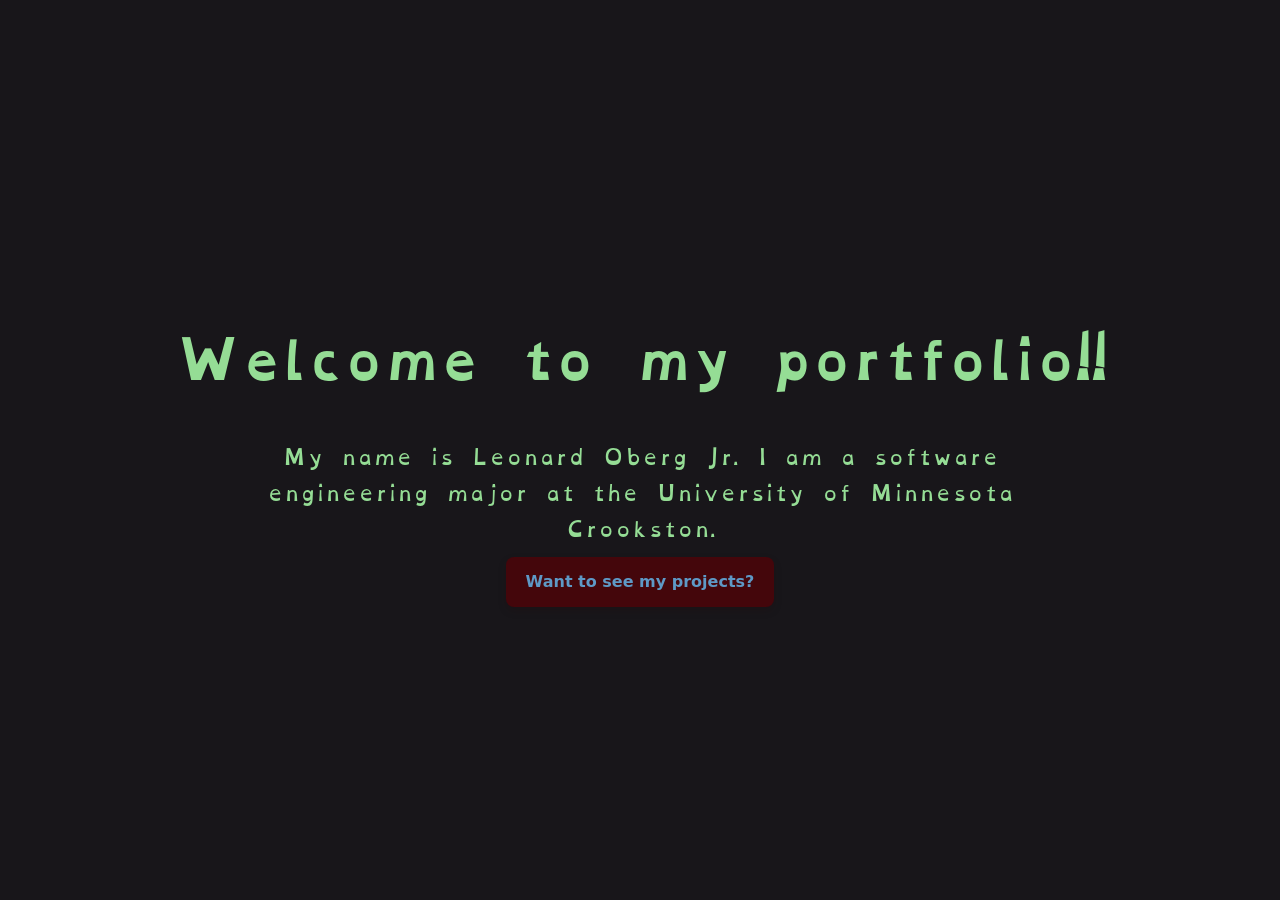
<file: index.html>
<!DOCTYPE html> 
<html lang="en"> 
    <head> 
        <meta charset="UTF-8"> 
        <meta name="viewport" content="width=device-width, initial-scale=1.0"> 
        <title>Website</title>
        
        <!--stylesheet-->
        <link rel="stylesheet" href="css/Style.css">
        

    </head>
    <body>


        <div id = "home">
            <h1>Welcome to my portfolio!!</h1>  <!--FIX ME-->
            <div class="image-container">
                
              <!-- <img src="images\xmasMe.jpg"> -->
                
            </div>
            <p>
               My name is Leonard Oberg Jr. I am a software engineering major at the University of Minnesota Crookston.
            </p>
         
            <a href="Page_2.html">
                <div class="container">
                    <button class="button-92" role="button">
                        Want to see my projects?
                    </button>
                </div>
            </a>
        </div>
    </body>
</html>
</file>
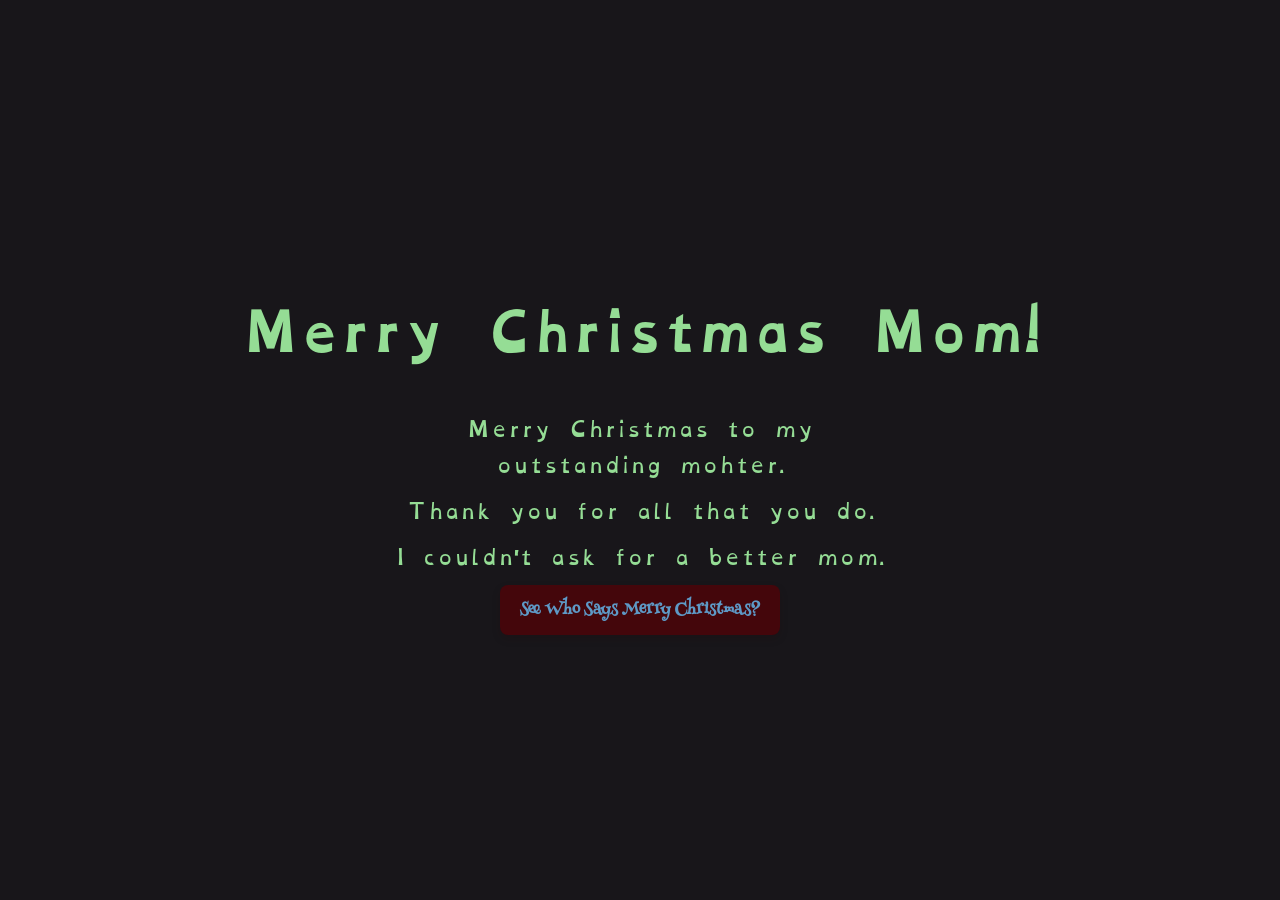
<file: Home_Page.html>
<!DOCTYPE html> 
<html lang="en"> 
    <head> 
        <meta charset="UTF-8"> 
        <meta name="viewport" content="width=device-width, initial-scale=1.0"> 
        <title>Website</title>
        
        <!--stylesheet-->
        <link rel="stylesheet" href="css/Style.css">

      

        <!--external font-->
        <link rel="preconnect" href="https://fonts.googleapis.com">
        <link rel="preconnect" href="https://fonts.gstatic.com" crossorigin>
        <link href="https://fonts.googleapis.com/css2?family=Henny+Penny&display=swap" rel="stylesheet">

    </head>
    <body>


        <div id = "home">
            <h1>Merry Christmas Mom!</h1>  <!--FIX ME-->
            <div class="image-container">
                
              <!-- <img src="images\xmasMe.jpg"> -->
                
            </div>
            <p>
               Merry Christmas to my outstanding mohter. 
            </p>
            <p>
               Thank you for all that you do. 
            </p>
            <p>
               I couldn't ask for a better mom.
            </p>
            <a href="Page_2.html">
                <div class="container">
                    <button class="button-92" role="button">
                        See Who Says Merry Christmas?
                    </button>
                </div>
            </a>
        </div>
    </body>
</html>
</file>
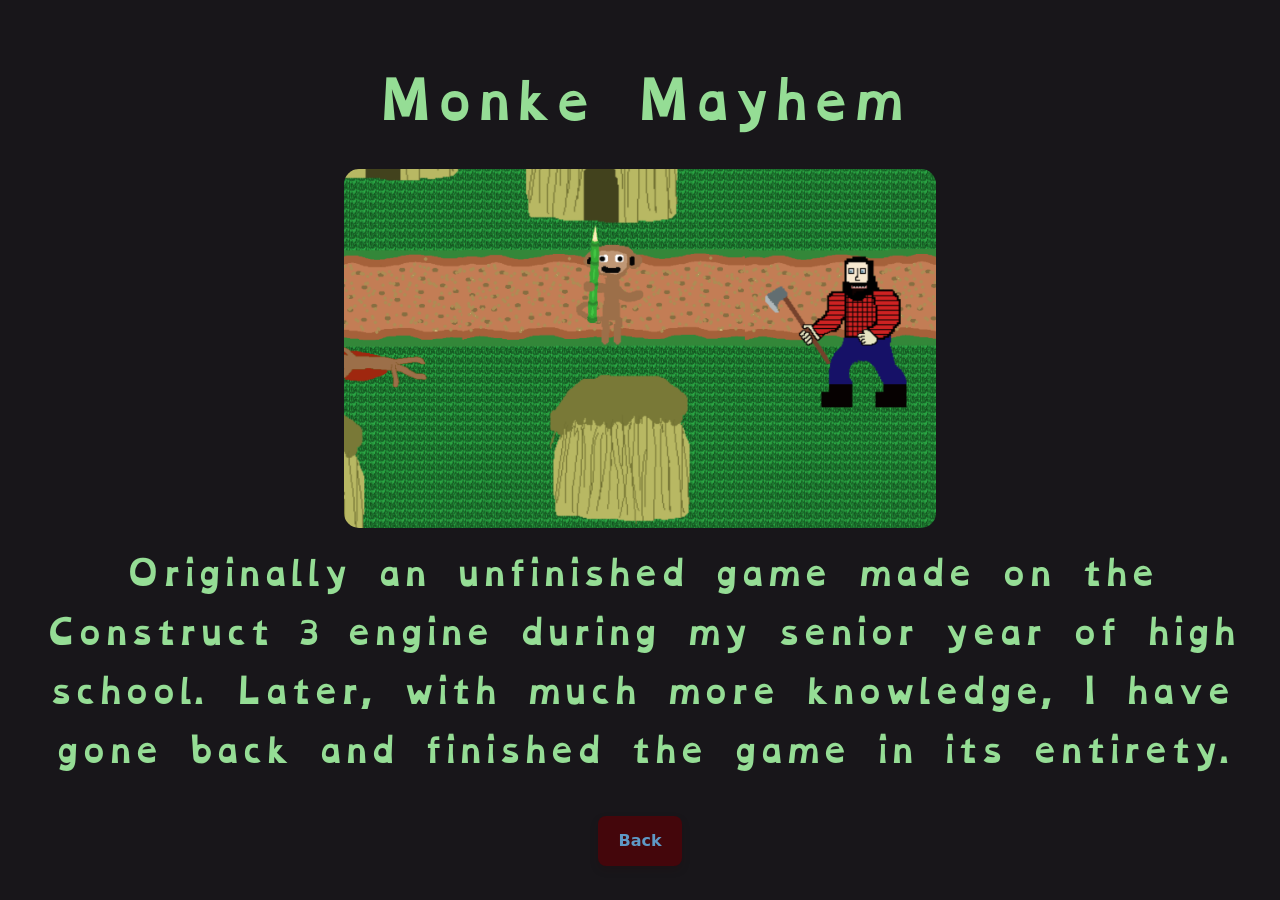
<file: Page_3.html>
<!DOCTYPE html> 
<html lang="en"> 
    <head> 
        <meta charset="UTF-8"> 
        <meta name="viewport" content="width=device-width, initial-scale=1.0"> 
        <title>Website</title>
        
        <!--stylesheet-->
        <link rel="stylesheet" href="css/Style.css">


    </head>
    <body>
        <a href= "index.html" >       
            <!--<img src="images\homeIcon.png" class="fixed-top-left">-->
        </a>

       <div> <!--Seeerddsghjfdj-->
             <h1>
                Monke Mayhem
             </h1>
            

            <div class="image-container">
            <img src="img/monkeScreenshot01.png">
            </div>
        

        <h2>
            Originally an unfinished game made on the Construct 3 engine during my senior year of high school. Later, with much more knowledge, I have gone back and finished the game in its entirety.
        </h2>

    </div>

        <div id = "btnInt">
        <a href ="Page_2.html">
            <button class="button-92" role="button" id="small-button">
                Back
            </button>
        <!--</a>
        <a href="xmasPage4HTML.html"
            <button class="button-92" role="button" id="small-button">
                Next
            </button>
        </a>-->
        </div>
    </body>
</html>
</file>
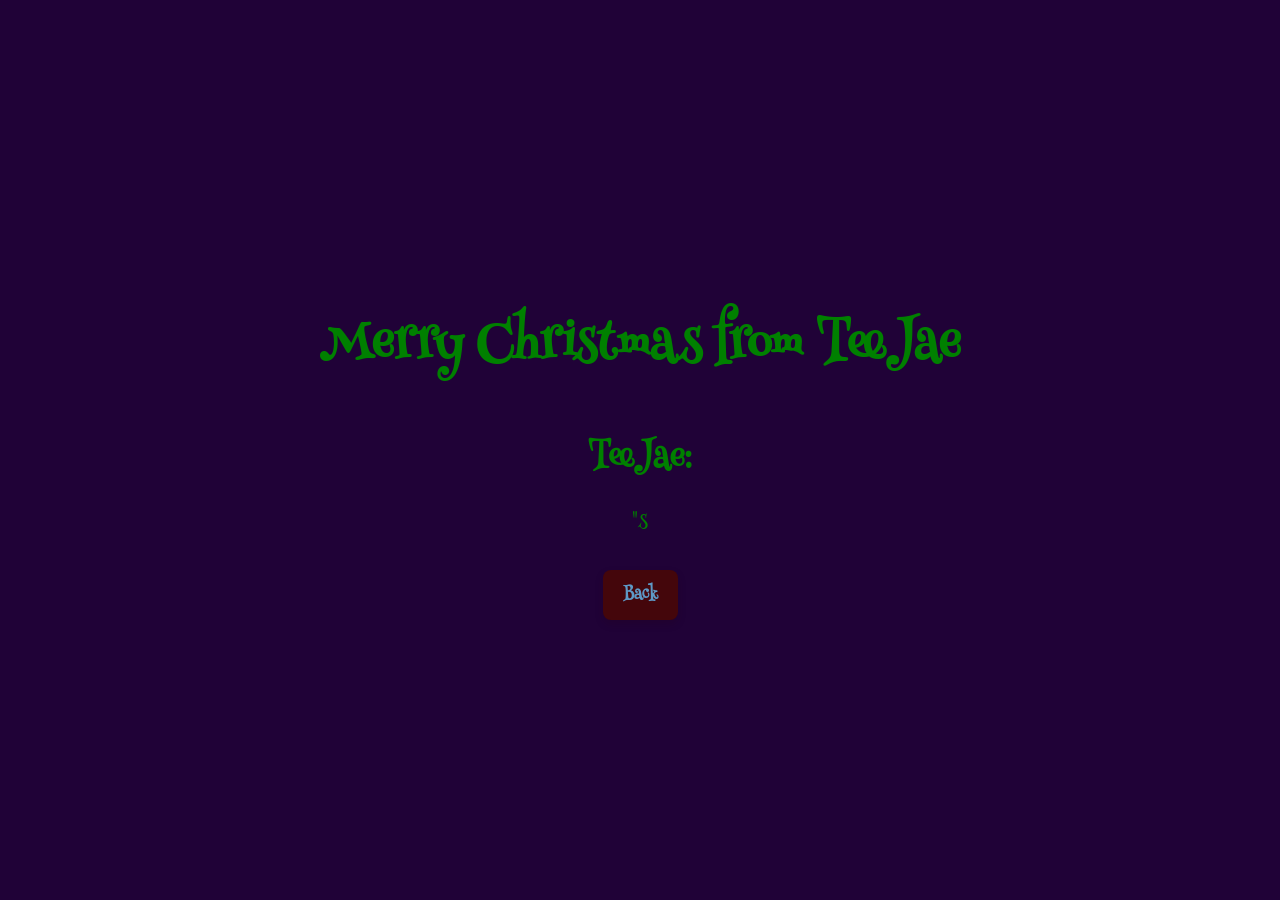
<file: TEMPLATE/Page_3.html>
<!DOCTYPE html> 
<html lang="en"> 
    <head> 
        <meta charset="UTF-8"> 
        <meta name="viewport" content="width=device-width, initial-scale=1.0"> 
        <title>Website</title>
        
        <!--stylesheet-->
        <link rel="stylesheet" href="css/Style.css">

      

        <!--external font-->
        <link rel="preconnect" href="https://fonts.googleapis.com">
        <link rel="preconnect" href="https://fonts.gstatic.com" crossorigin>
        <link href="https://fonts.googleapis.com/css2?family=Henny+Penny&display=swap" rel="stylesheet">

    </head>
    <body>
        <a href= "Home_Page.html" >       
            <!--<img src="images\homeIcon.png" class="fixed-top-left">-->
        </a>

        <div> <!--TJ-->
            <h1>
                Merry Christmas from TeeJae
            </h1>
            
            <div class="image-container">
            <!--<img src="images\xmasTJ.jpg"!-->
            </div>

           <h2>
               TeeJae:
           </h2>
   
           <p>
               "s
           </p>
        </div>

        <div id = "btnInt">
        <a href ="Page_2.html">
            <button class="button-92" role="button" id="small-button">
                Back
            </button>
        <!--</a>
        <a href="xmasPage4HTML.html"
            <button class="button-92" role="button" id="small-button">
                Next
            </button>
        </a>-->
        </div>
    </body>
</html>
</file>
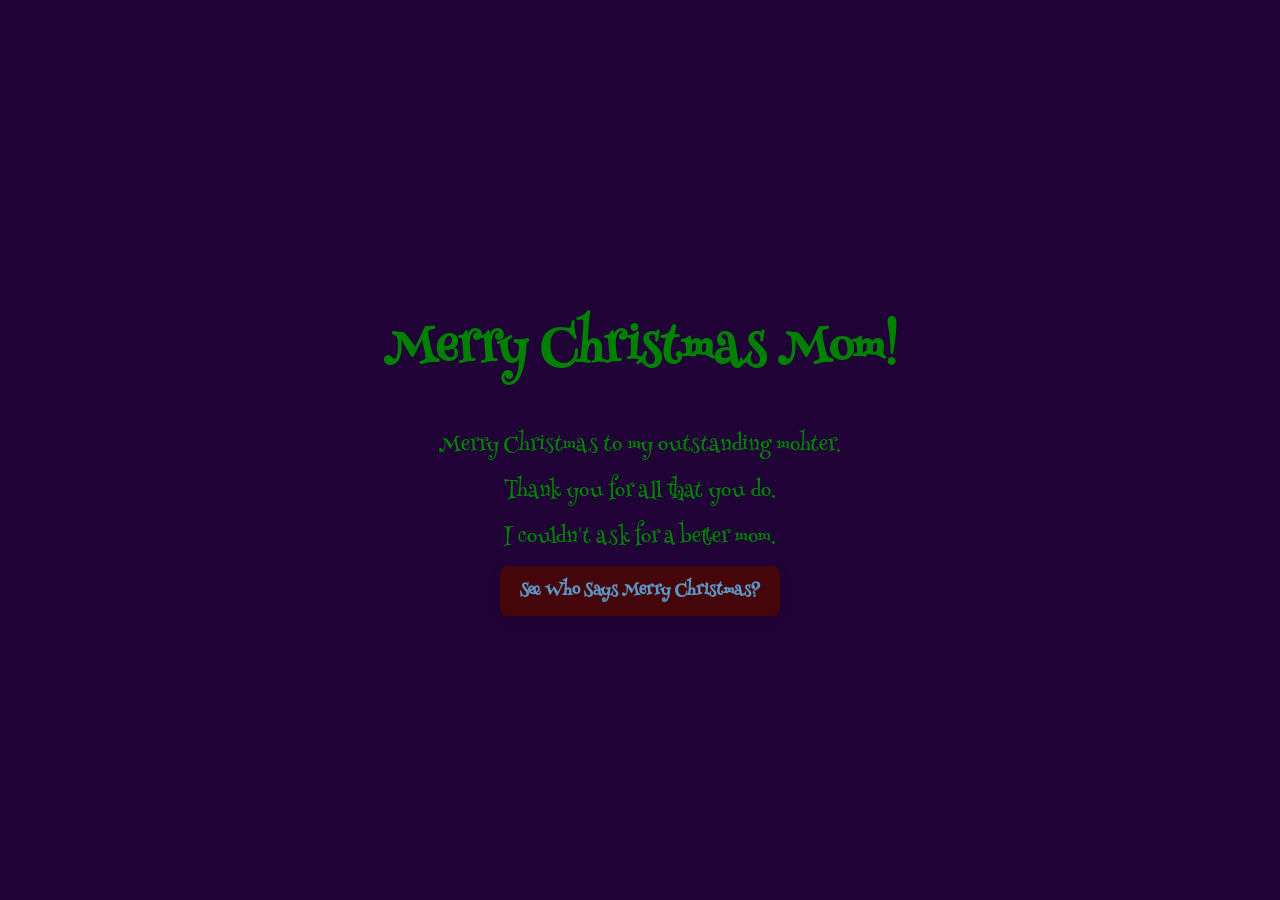
<file: TEMPLATE/xmasHomeHTML.html>
<!DOCTYPE html> 
<html lang="en"> 
    <head> 
        <meta charset="UTF-8"> 
        <meta name="viewport" content="width=device-width, initial-scale=1.0"> 
        <title>Website</title>
        
        <!--stylesheet-->
        <link rel="stylesheet" href="css/xmasStyle.css">

      

        <!--external font-->
        <link rel="preconnect" href="https://fonts.googleapis.com">
        <link rel="preconnect" href="https://fonts.gstatic.com" crossorigin>
        <link href="https://fonts.googleapis.com/css2?family=Henny+Penny&display=swap" rel="stylesheet">

    </head>
    <body>


        <div id = "home">
            <h1>Merry Christmas Mom!</h1>  <!--FIX ME-->
            <div class="image-container">
                
              <!-- <img src="images\xmasMe.jpg"> -->
                
            </div>
            <p>
               Merry Christmas to my outstanding mohter. 
            </p>
            <p>
               Thank you for all that you do. 
            </p>
            <p>
               I couldn't ask for a better mom.
            </p>
            <a href="xmasPage2HTML.html">
                <div class="container">
                    <button class="button-92" role="button">
                        See Who Says Merry Christmas?
                    </button>
                </div>
            </a>
        </div>
    </body>
</html>
</file>
<file: css/Style.css>
@font-face {
    font-family: 'Open-Dyslexic';
    src: url('../fonts/OpenDyslexic-Regular.otf') format('opentype');
    font-weight: 400;
    font-display: swap;
}
@font-face {
    font-family: 'Open-Dyslexic';
    src: url('../fonts/OpenDyslexic-Italic.otf') format('opentype');
    font-weight: 400;
    font-style: italic;
    font-display: swap;
}
 
body {
  background-color: #18161a;  
  font-family: 'Open-Dyslexic', sans-serif;
  text-align: center;
  margin: 0;
  padding: 0;
  display: flex;
  flex-direction: column;
  justify-content: center;
  align-items: center;
  min-height: 100vh;
}

h1 {
  color: rgb(149, 221, 149);
  font-size: 3em; 
  margin: 0.5em 0;
}

h2 {
  color: rgb(149, 221, 149);
  font-size: 2em;
  margin: 0.5em 0;
}

p {
  color: rgb(149, 221, 149);
  font-size: 1.25em; 
  max-width: 65%; 
  margin: 0.5em auto; 
}

.image-container {
  display: flex;
  flex-wrap: wrap; /* Ensure images wrap on smaller screens */
  justify-content: center;
  gap: 20px; /* Space between image-text containers */
}

.image-text {
  display: flex;
  flex-direction: column;
  align-items: center;
  max-width: 45%; /* Adjusted for less space */
  margin: 10px;
}

img {
  width: auto;
  height: auto;
  display: block;
  max-width: 100%; /* Make sure the image fits within the container */
  max-height: 40vh; /* Ensures the image does not take up too much vertical space */
  border-radius: 15px;
}

nav a {
  text-align: left;
  text-decoration-line: underline;
  padding-right: 75vw;
}

nav img {
  width: 50px;
  height: 50px;
}

/* No underline for anchors */
a { 
  text-decoration: none;
}

#btnInt {
  display: flex;
  justify-content: center;
  gap: 20px; /* Space between buttons */
  margin-top: 20px;
}

.fixed-top-left { 
  position: absolute; 
  top: 0; 
  left: 0; 
  width: 33px; 
  /* Adjust size as needed */ 
  height: auto; 
  margin: 2px; /* Margin to keep it away from the edges */
  padding-bottom: 50 px;
 }

/* Special button */

.button-92 {
  appearance: none;
  backface-visibility: hidden;
  background-color: #44060B;
  border-radius: 8px;
  border-style: none;
  box-shadow: rgba(41, 2, 2, 0.15) 0 4px 9px;
  box-sizing: border-box;
  color: #5E99C6;
  cursor: pointer;
  display: inline-block;
  font-family: "Henny Penny", system-ui;
  font-size: 16px;
  font-weight: 600;
  letter-spacing: normal;
  line-height: 1.5;
  outline: none;
  overflow: hidden;
  padding: 13px 20px;
  position: relative;
  text-align: center;
  text-decoration: none;
  transform: translate3d(0, 0, 0);
  transition: all .3s;
  user-select: none;
  -webkit-user-select: none;
  touch-action: manipulation;
  vertical-align: top;
  white-space: nowrap;
}

.button-92:hover {
  background-color: #841e1e;
  opacity: 1;
  transform: translateY(0);
  transition-duration: .35s;
}

.button-92:active {
  transform: translateY(2px);
  transition-duration: .35s;
}

.button-92::before {
  box-shadow: rgba(174, 39, 39, 0.2) 0 6px 12px;
}
</file>
<file: TEMPLATE/css/Style.css>
body {
  background-color: #200237;  

  font-family: "Henny Penny", system-ui;
  text-align: center;
  margin: 0;
  padding: 0;
  display: flex;
  flex-direction: column;
  justify-content: center;
  align-items: center;
  min-height: 100vh;
}

h1 {
  color: green;
  font-size: 3em; 
  margin: 0.5em 0;
}

h2 {
  color: green;
  font-size: 2em;
  margin: 0.5em 0;
}

p {
  color: green;
  font-size: 1.25em; 
  max-width: 90%; 
  margin: 0.5em auto; 
}

.image-container {
  display: flex;
  flex-wrap: wrap; /* Ensure images wrap on smaller screens */
  justify-content: center;
  gap: 20px; /* Space between image-text containers */
}

.image-text {
  display: flex;
  flex-direction: column;
  align-items: center;
  max-width: 45%; /* Adjusted for less space */
  margin: 10px;
}

img {
  width: auto;
  height: auto;
  display: block;
  max-width: 100%; /* Make sure the image fits within the container */
  max-height: 40vh; /* Ensures the image does not take up too much vertical space */
  border-radius: 15px;
}

nav a {
  text-align: left;
  text-decoration-line: underline;
  padding-right: 75vw;
}

nav img {
  width: 50px;
  height: 50px;
}

/* No underline for anchors */
a { 
  text-decoration: none;
}

#btnInt {
  display: flex;
  justify-content: center;
  gap: 20px; /* Space between buttons */
  margin-top: 20px;
}

.fixed-top-left { 
  position: absolute; 
  top: 0; 
  left: 0; 
  width: 33px; 
  /* Adjust size as needed */ 
  height: auto; 
  margin: 2px; /* Margin to keep it away from the edges */
  padding-bottom: 50 px;
 }

/* Special button */

.button-92 {
  appearance: none;
  backface-visibility: hidden;
  background-color: #44060B;
  border-radius: 8px;
  border-style: none;
  box-shadow: rgba(41, 2, 2, 0.15) 0 4px 9px;
  box-sizing: border-box;
  color: #5E99C6;
  cursor: pointer;
  display: inline-block;
  font-family: "Henny Penny", system-ui;
  font-size: 16px;
  font-weight: 600;
  letter-spacing: normal;
  line-height: 1.5;
  outline: none;
  overflow: hidden;
  padding: 13px 20px;
  position: relative;
  text-align: center;
  text-decoration: none;
  transform: translate3d(0, 0, 0);
  transition: all .3s;
  user-select: none;
  -webkit-user-select: none;
  touch-action: manipulation;
  vertical-align: top;
  white-space: nowrap;
}

.button-92:hover {
  background-color: #841e1e;
  opacity: 1;
  transform: translateY(0);
  transition-duration: .35s;
}

.button-92:active {
  transform: translateY(2px);
  transition-duration: .35s;
}

.button-92::before {
  box-shadow: rgba(174, 39, 39, 0.2) 0 6px 12px;
}
</file>
<file: TEMPLATE/css/xmasStyle.css>
body {
  background-color: #200237;  

  font-family: "Henny Penny", system-ui;
  text-align: center;
  margin: 0;
  padding: 0;
  display: flex;
  flex-direction: column;
  justify-content: center;
  align-items: center;
  min-height: 100vh;
}

h1 {
  color: green;
  font-size: 3em; 
  margin: 0.5em 0;
}

h2 {
  color: green;
  font-size: 2em;
  margin: 0.5em 0;
}

p {
  color: green;
  font-size: 1.25em; 
  max-width: 90%; 
  margin: 0.5em auto; 
}

.image-container {
  display: flex;
  flex-wrap: wrap; /* Ensure images wrap on smaller screens */
  justify-content: center;
  gap: 20px; /* Space between image-text containers */
}

.image-text {
  display: flex;
  flex-direction: column;
  align-items: center;
  max-width: 45%; /* Adjusted for less space */
  margin: 10px;
}

img {
  width: auto;
  height: auto;
  display: block;
  max-width: 100%; /* Make sure the image fits within the container */
  max-height: 40vh; /* Ensures the image does not take up too much vertical space */
  border-radius: 15px;
}

nav a {
  text-align: left;
  text-decoration-line: underline;
  padding-right: 75vw;
}

nav img {
  width: 50px;
  height: 50px;
}

/* No underline for anchors */
a { 
  text-decoration: none;
}

#btnInt {
  display: flex;
  justify-content: center;
  gap: 20px; /* Space between buttons */
  margin-top: 20px;
}

.fixed-top-left { 
  position: absolute; 
  top: 0; 
  left: 0; 
  width: 33px; 
  /* Adjust size as needed */ 
  height: auto; 
  margin: 2px; /* Margin to keep it away from the edges */
  padding-bottom: 50 px;
 }

/* Special button */

.button-92 {
  appearance: none;
  backface-visibility: hidden;
  background-color: #44060B;
  border-radius: 8px;
  border-style: none;
  box-shadow: rgba(41, 2, 2, 0.15) 0 4px 9px;
  box-sizing: border-box;
  color: #5E99C6;
  cursor: pointer;
  display: inline-block;
  font-family: "Henny Penny", system-ui;
  font-size: 16px;
  font-weight: 600;
  letter-spacing: normal;
  line-height: 1.5;
  outline: none;
  overflow: hidden;
  padding: 13px 20px;
  position: relative;
  text-align: center;
  text-decoration: none;
  transform: translate3d(0, 0, 0);
  transition: all .3s;
  user-select: none;
  -webkit-user-select: none;
  touch-action: manipulation;
  vertical-align: top;
  white-space: nowrap;
}

.button-92:hover {
  background-color: #841e1e;
  opacity: 1;
  transform: translateY(0);
  transition-duration: .35s;
}

.button-92:active {
  transform: translateY(2px);
  transition-duration: .35s;
}

.button-92::before {
  box-shadow: rgba(174, 39, 39, 0.2) 0 6px 12px;
}
</file>
